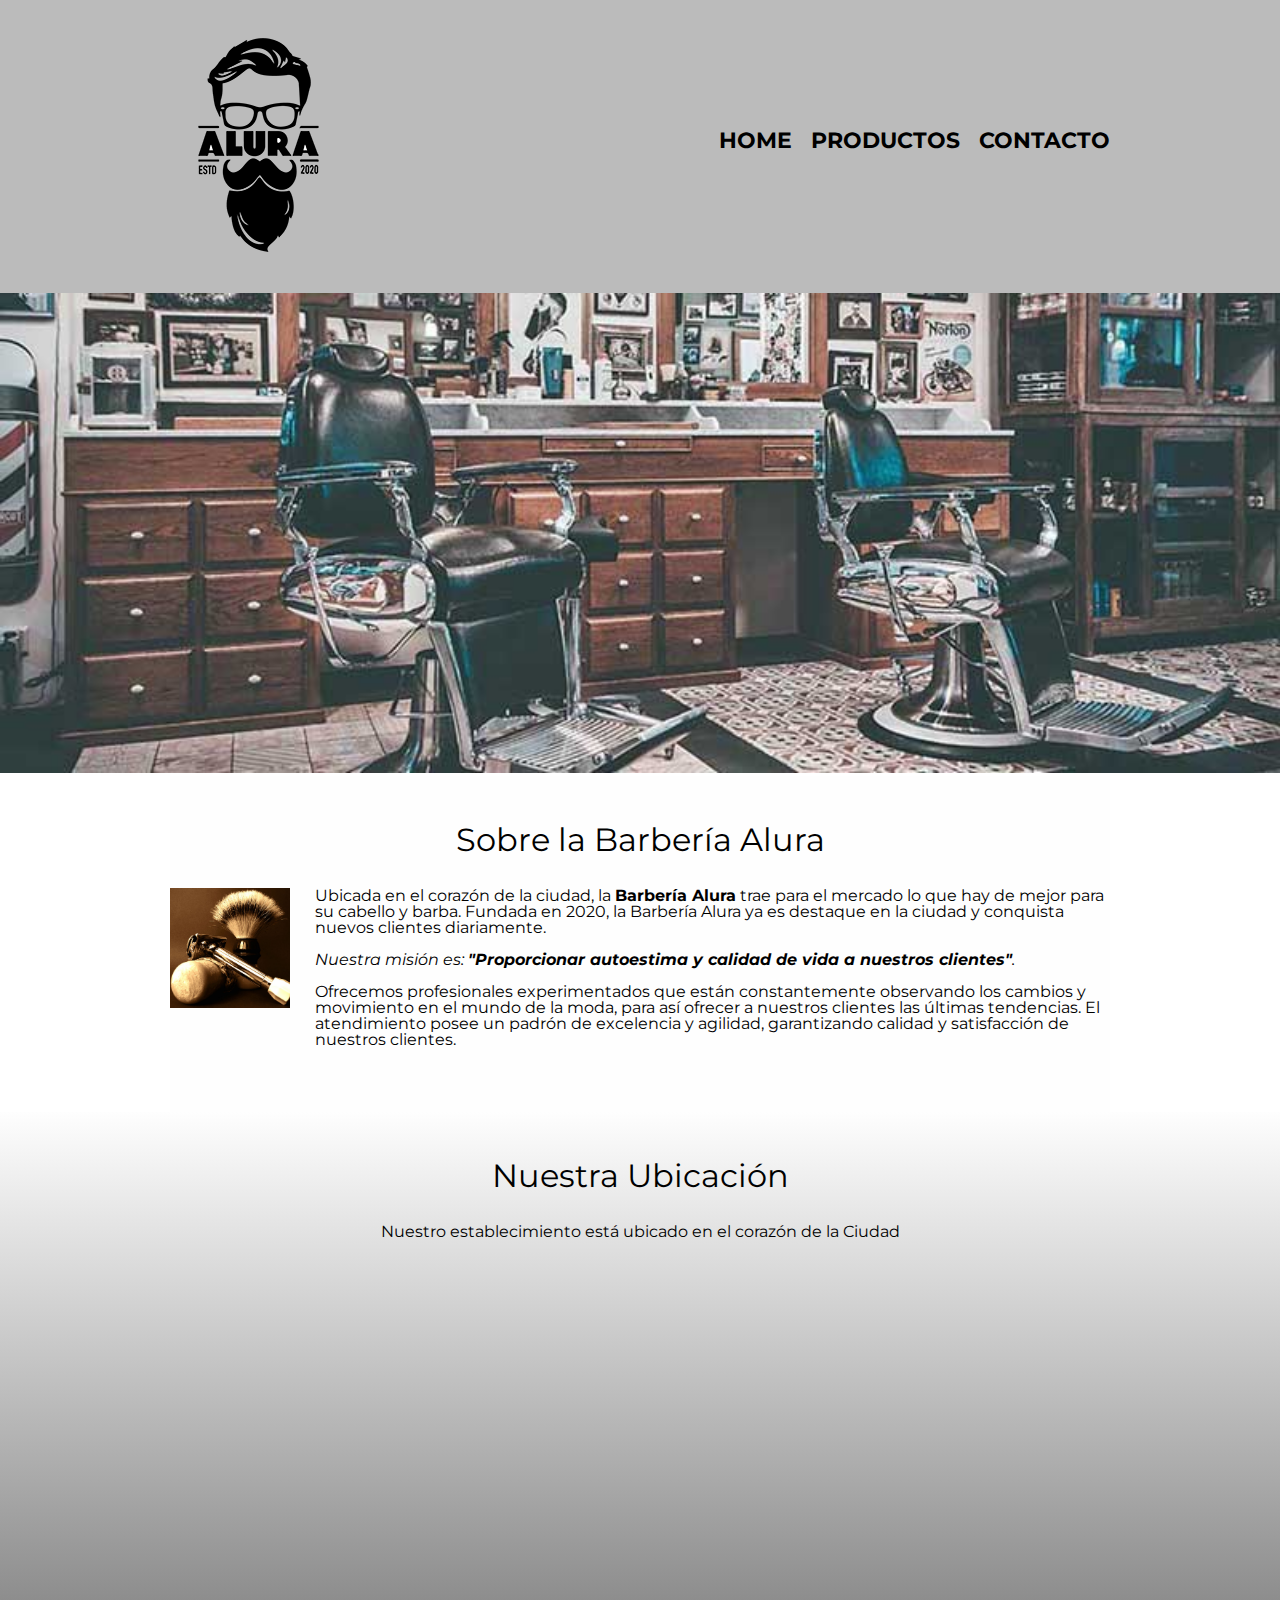
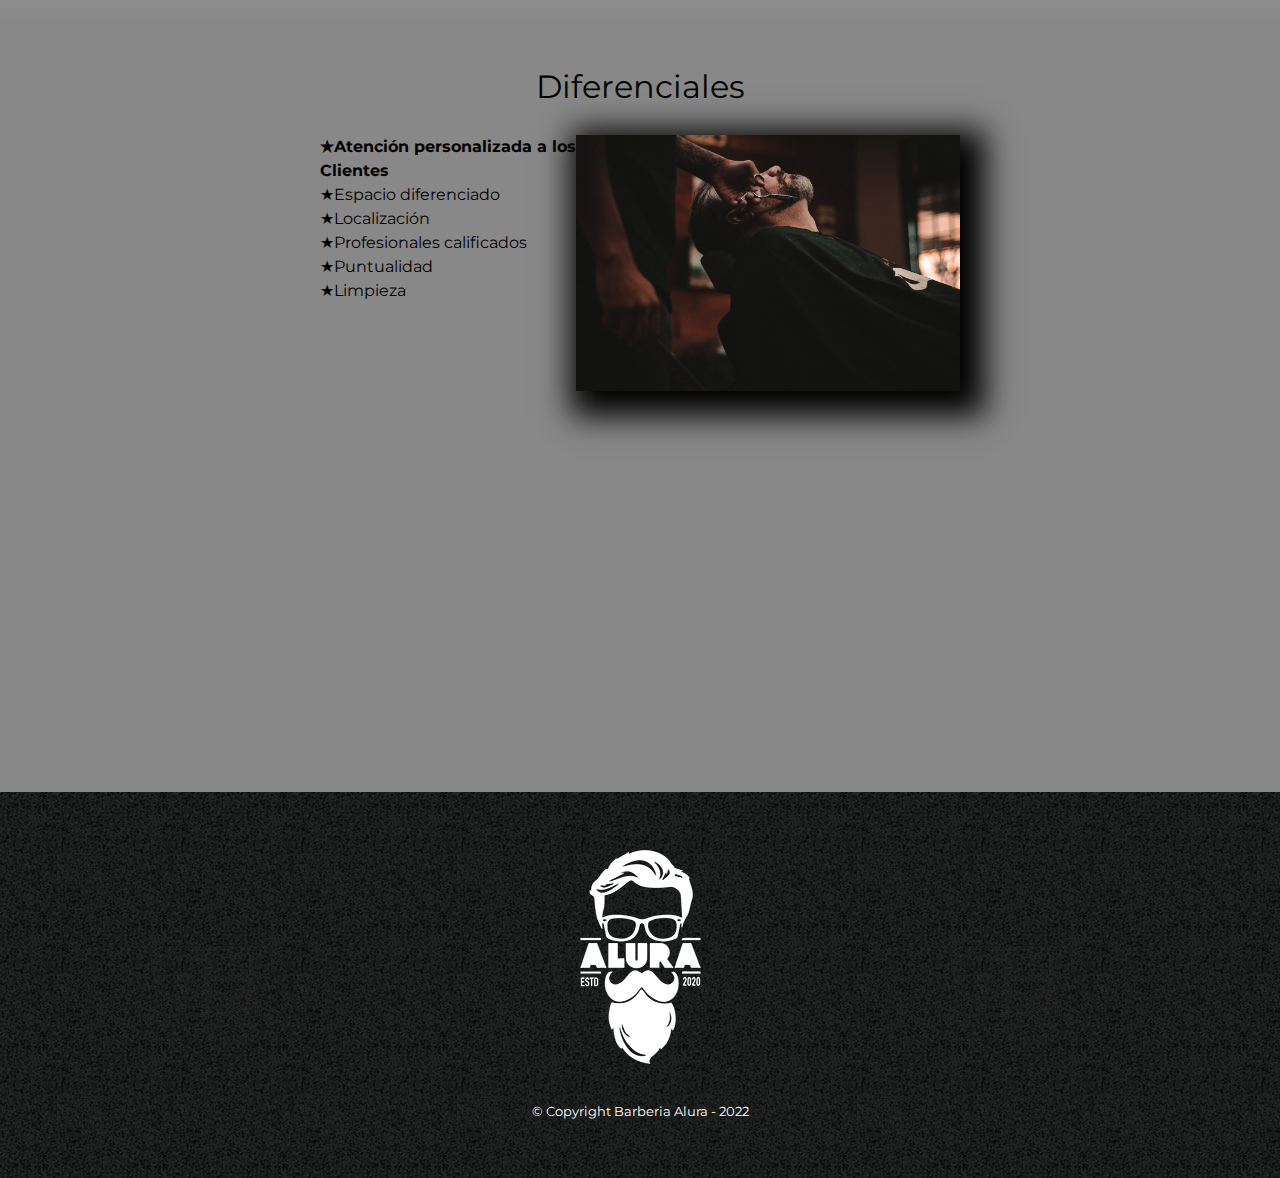
<file: index.html>
<!DOCTYPE html>
<html lang="es">

    <head>

        <meta charset="UTF-8">
        <meta name="viewport" content="width=device-width">
        <title>Site Web Barbería Alura</title>
        <link rel="stylesheet" href="reset.css">
        <link rel="stylesheet" href="style.css">
        <link rel="preconnect" href="https://fonts.googleapis.com"><link rel="preconnect" href="https://fonts.gstatic.com" crossorigin><link href="https://fonts.googleapis.com/css2?family=Montserrat:wght@300&display=swap" rel="stylesheet">
        
    </head>

    <body>

        <header>

            <div class="caja">
                <h1><img src="img/logo.png"></h1>

            <nav>
                <ul>

                <li><a href="index.html">Home</a></li>
                <li><a href="productos.html">Productos</a></li>
                <li><a href="contacto.html">Contacto</a></li>
            
                </ul>
            </nav>
            </div>

        </header>
    
        <img class="banner" src="img/banner.jpg">

        <main>
            <section class="principal">

                <h2 class="tituloPrincipal">Sobre la Barbería Alura</h2>
                
                <img class="utensillos" src="img/utensilios.jpg" alt="Utensillos de un barbero">

                <p>Ubicada en el corazón de la ciudad, la <strong>Barbería Alura</strong> trae para el mercado lo que hay de mejor para su cabello y
                barba. Fundada en 2020, la Barbería Alura ya es destaque en la ciudad y conquista nuevos clientes diariamente.</p>
        
                <p id="mision"><em>Nuestra misión es: <strong>"Proporcionar autoestima y calidad de vida a nuestros clientes"</strong>.</em></p>
        
                <p>Ofrecemos profesionales experimentados que están constantemente observando los cambios y movimiento en el mundo
                de la moda, para así ofrecer a nuestros clientes las últimas tendencias. El atendimiento posee un padrón de
                excelencia y agilidad, garantizando calidad y satisfacción de nuestros clientes.</p>
            
            </section>
            
            <section class="mapa">

                <h3 class="tituloPrincipal">Nuestra Ubicación</h3>
                <p>Nuestro establecimiento está ubicado en el corazón de la Ciudad</p>
               
                <div class="mapaContenido">
                    <iframe src="https://www.google.com/maps/embed?pb=!1m18!1m12!1m3!1d3656.449840047712!2d-46.6323319!3d-23.588194799999997!2m3!1f0!2f0!3f0!3m2!1i1024!2i768!4f13.1!3m3!1m2!1s0x94ce5a2b2ed7f3a1%3A0xab35da2f5ca62674!2sCaelum%20-%20Education%20and%20Innovation!5e0!3m2!1ses-419!2sar!4v1672259767519!5m2!1ses-419!2sar" width="100%" height="300" style="border:0;" allowfullscreen="" loading="lazy" referrerpolicy="no-referrer-when-downgrade"></iframe>
                </div>
                
            </section>

            <section class="diferenciales">
        
                <h3 class="tituloPrincipal">Diferenciales</h3>
                
                <div class="contenidoDiferenciales">

                    <ul class="listaDiferenciales">
                        
                        <li class="items">Atención personalizada a los Clientes</li>
                        <li class="items">Espacio diferenciado</li>
                        <li class="items">Localización</li>
                        <li class="items">Profesionales calificados</li>
                        <li class="items">Puntualidad</li>
                        <li class="items">Limpieza</li>

                    </ul><img src="img/diferenciales.jpg" class="imagenDiferenciales">

                </div>

                    <div class="video">
                        <iframe width="100%" height="315" src="https://www.youtube.com/embed/wcVVXUV0YUY" frameborder="0" allow="accelerometer; autoplay; clipboard-write; encrypted-media; gyroscope; picture-in-picture" allowfullscreen></iframe>
                    </div>

            </section>

        </main>
        
        <footer>
            <img src="img/logo-blanco.png">
            <p class="copyright">&copy Copyright Barberia Alura - 2022</p>
        </footer>

    </body>

</html>
</file>
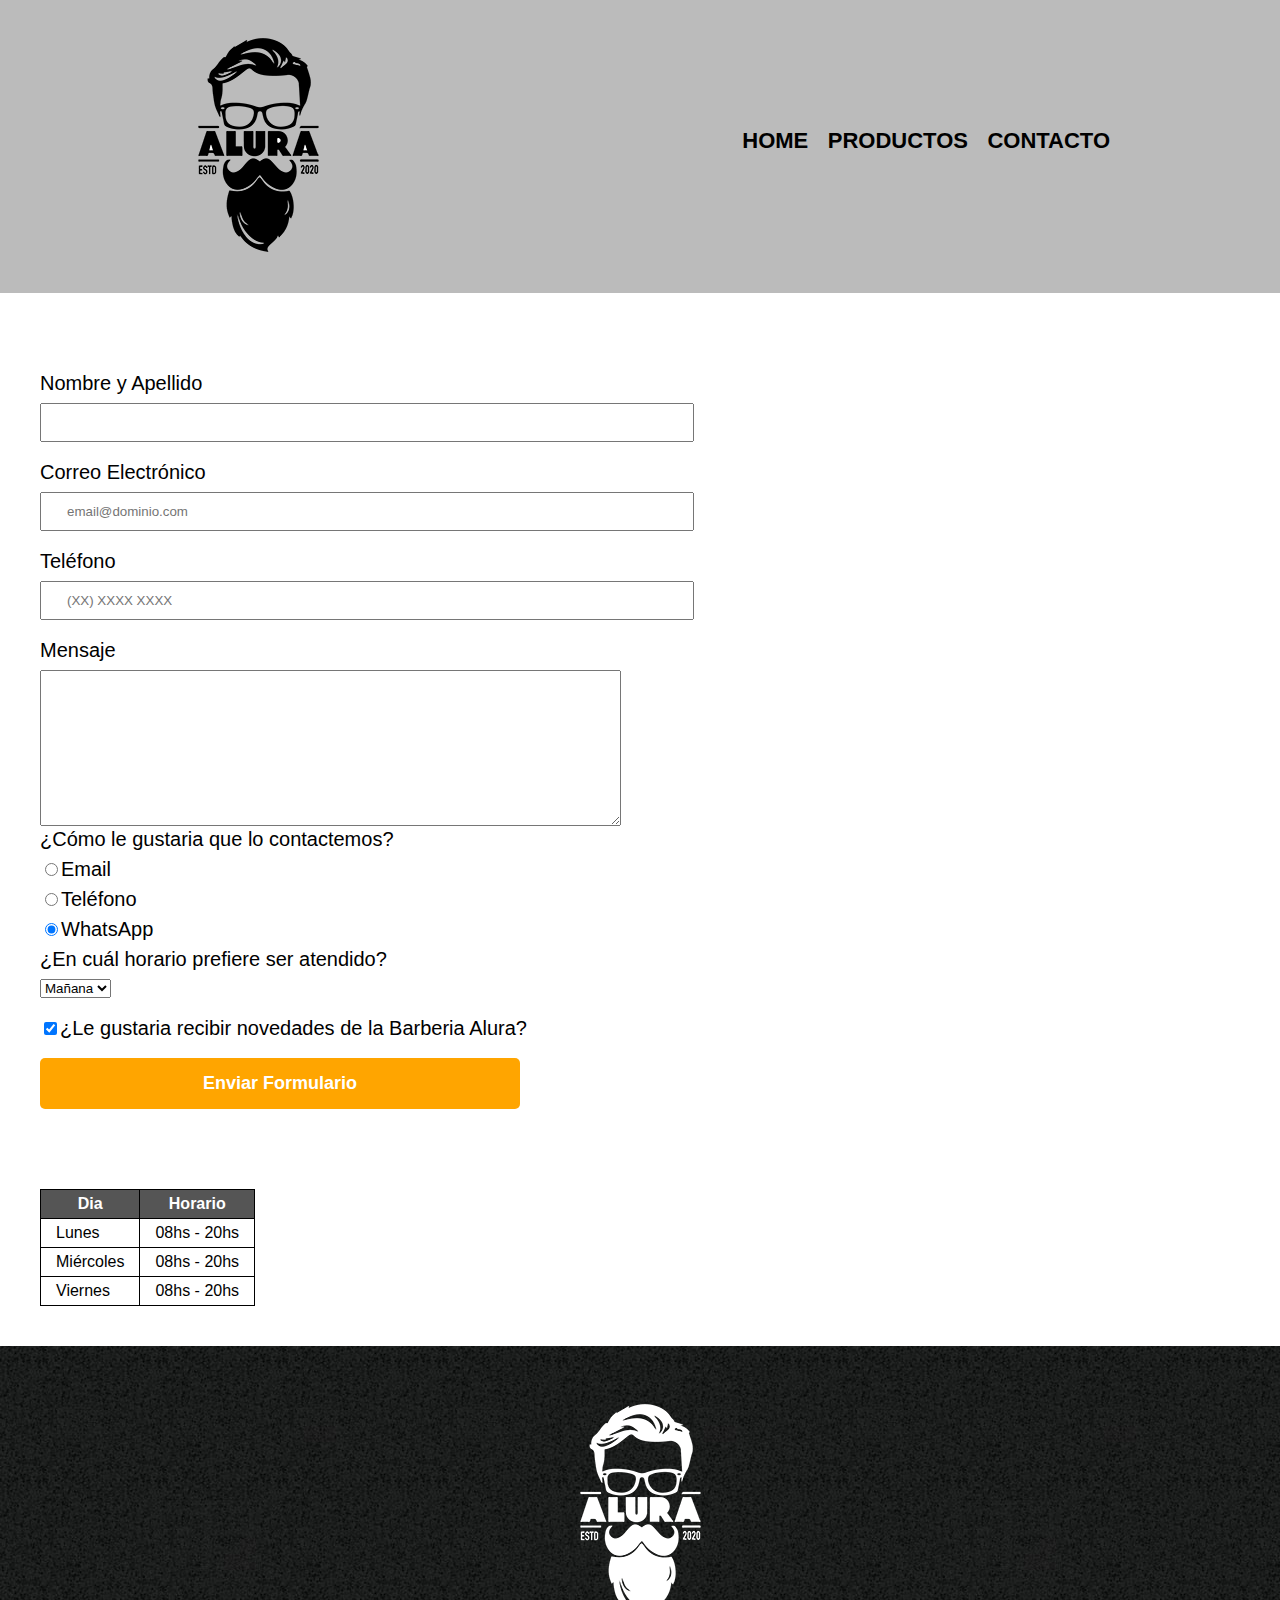
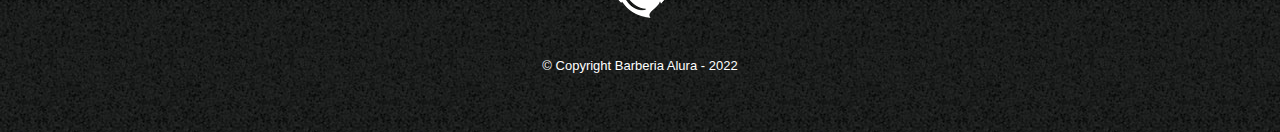
<file: contacto.html>
<!DOCTYPE html>
<html lang="es">

<head>
    <meta charset="UTF-8">
    <title>Contacto</title>
    <link rel="stylesheet" href="reset.css">  <!-- Para que nuestro estilo creado no sea influenciado por el estilo que el navegador agrega por defecto. -->       
    <link rel="stylesheet" href="style.css">

</head>

<body>

    <header>

        <div class="caja">
            <h1><img src="img/logo.png" alt="Logo de la Barberia Alura"></h1>

          <nav>
             <ul>

             <li><a href="index.html">Home</a></li>
             <li><a href="productos.html">Productos</a></li>
             <li><a href="contacto.html">Contacto</a></li>
        
             </ul>
          </nav>
        </div>

    </header>

    <main>
        <form>

            <label for="nombreApellido">Nombre y Apellido</label>
            <input type="text" id="nombreApellido" class="input-padron" required>

            <label for="correo">Correo Electrónico</label>  
                                                  <!--obligatorio completar - texto en gris como guia qué formato de datos debo ingresar  -->
            <input type="email" id="correo" class="input-padron" required placeholder="email@dominio.com">

            <label for="telefono">Teléfono</label>
            <input type="tel" id="telefono" class="input-padron" required placeholder="(XX) XXXX XXXX">

            <label for="mensaje">Mensaje</label>
            <textarea cols="70" rows="10" id="mensaje" required></textarea>

         <!-- fieldset: referencia al mismo conj de datos -->
            <fieldset>
                <!-- titulo de un grupo de campos -->
                <legend>¿Cómo le gustaria que lo contactemos?</legend>

                <label for="radio-email"><input type="radio" name="contacto" value="email" id="radio-email">Email</label>
                                                        <!-- name : para que selecciones solo una opcion  -->
                <label for="radio-tel"><input type="radio" name="contacto" value="tel" id="radio-tel">Teléfono</label>
                                                                                        <!-- checked: queda seleccionado x def-->
                <label for="radio-wpp"><input type="radio" name="contacto" value="wpp" id="radio-wpp" checked>WhatsApp</label>
                
            </fieldset>

            <fieldset>
                <legend>¿En cuál horario prefiere ser atendido?</legend>
                
                <select>

                    <option>Mañana</option>
                    <option>Tarde</option>
                    <option>Noche</option>

                </select>
            </fieldset>
            
            <label class="checkbox"><input type="checkbox" checked>¿Le gustaria recibir novedades de la Barberia Alura?</label>

            <input type="submit" value="Enviar Formulario" class="enviar" >
        
        </form>

        <table>
            <!-- table, representa la tabla.
            tr, representa la fila de la tabla.
            td, representa la celda de la tabla.
            thead, representa el encabezado de la tabla.
            tbody, representa el cuerpo de la tabla.
            th, representa la celda del encabezado de la tabla.
            tfoot, representa el pie de página de la tabla. -->
           
            <thead>
                <tr> 
                    <th>Dia</th>
                    <th>Horario</th>
                </tr>
            </thead>
           
            <tbody>
                <tr>
                    <td>Lunes</td>
                    <td>08hs - 20hs</td>
                </tr>
    
                <tr>
                    <td>Miércoles</td>
                    <td>08hs - 20hs</td>
                </tr>
    
                <tr>
                    <td>Viernes</td>
                    <td>08hs - 20hs</td>
                </tr>
            </tbody>
            
        </table>
    </main>

    <footer>
        <img src="img/logo-blanco.png" alt="Logo de la Barberia Alura">
        <p class="copyright">&copy Copyright Barberia Alura - 2022</p>
    </footer>

</body>

</html>
</file>
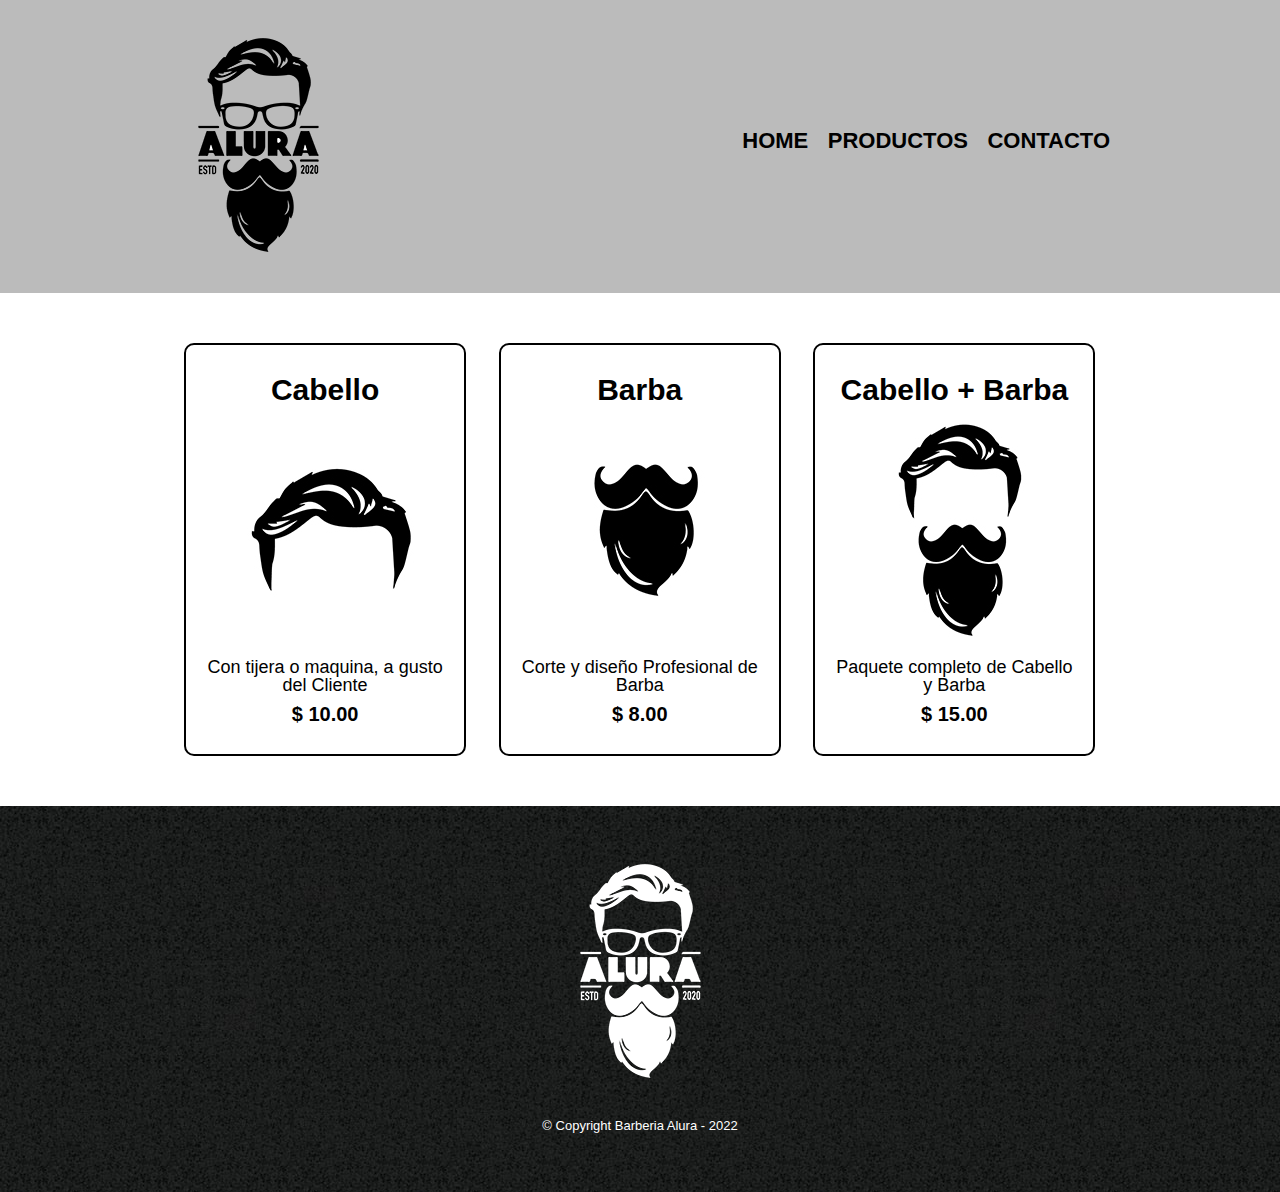
<file: productos.html>
<!DOCTYPE html>
<html lang="es">

    <head>

        <meta charset="UTF-8">
        <title>Productos - Barbería Alura</title>
        <link rel="stylesheet" href="reset.css">  <!-- Para que nuestro estilo creado no sea influenciado por el estilo que el navegador agrega por defecto. -->       
        <link rel="stylesheet" href="style.css">

    </head>

    <body>
        
        <header>

                <div class="caja">
                    <h1><img src="img/logo.png"></h1>

                  <nav>
                     <ul>

                     <li><a href="index.html">Home</a></li>
                     <li><a href="productos.html">Productos</a></li>
                     <li><a href="contacto.html">Contacto</a></li>
                
                     </ul>
                  </nav>
                </div>

        </header>

        <main>
           
            <ul class="productos">
                <li>
                    <h2>Cabello</h2>
                    <img src="img/cabello.jpg">
                    <p class="productos-descripcion">Con tijera o maquina, a gusto del Cliente</p>
                    <p class="productos-precio">$ 10.00</p>
                </li>

                <li>
                    <h2>Barba</h2>
                    <img src="img/barba.jpg">
                    <p class="productos-descripcion">Corte y diseño Profesional de Barba</p>
                    <p class="productos-precio"> $ 8.00</p>
                </li>
                
                <li>
                    <h2>Cabello + Barba</h2>
                    <img src="img/cabello+barba.jpg">
                    <p class="productos-descripcion">Paquete completo de Cabello y Barba</p>
                    <p class="productos-precio">$ 15.00</p>
                </li>
            </ul>

        </main>

        <footer>
            <img src="img/logo-blanco.png">
            <p class="copyright">&copy Copyright Barberia Alura - 2022</p>
        </footer>
    </body>

</html>
</file>
<file: style.css>
body{
    font-family: 'Montserrat', sans-serif;
}

header{
    background-color: #BBBBBB;
    padding: 20px 0;
}

nav li{
    display: inline;    /* para que quede en linea y no en bloque*/
    margin: 0 0 0 15px; /* arriba izquierda abajo derecha*/
}

nav a{
    text-transform: uppercase; /* para que convierta todo a mayusc*/
    color: #000000;
    font-weight: bold;
    font-size: 22px;
    text-decoration: none; /* quita el subrayado x def*/
}
 /*hover: captura movimiento del mouse*/
nav a:hover{
    color: #c78c19;
    text-decoration: underline;
}

.productos{
    width: 940px;
    margin: 0 auto;
    padding: 50px;
}

.productos li{
    display: inline-block;
    text-align: center;
    width: 30%;
    vertical-align: top;
    margin: 0 1.5%;
    padding: 30px 20px;
    box-sizing: border-box; /*el borde de cada box será dentro del %*/
    border: 2px solid #000000; /*width, style, color*/
    border-radius: 10px;
}

.productos li:hover{
    border-color: #c78c19;
    max-height: 470px;
}

/*para aplicar zoom al pasarle el mouse (DIRECTAMENTE A LA IMG)*/
.productos li:hover img{
    mix-blend-mode: multiply;  /*elimina fondo blanco de img*/
    scale: 1.2; 
}

/*active: cambia color al hacer clic*/
.productos li:active{
    border-color: #088c19;
}

.productos h2{
    font-size: 30px;
    font-weight: bold;
}

.productos-descripcion{
    font-size: 18px;
}

.productos-precio{
    font-size: 20px;
    font-weight: bold;
    margin-top: 10px;
}

.caja{
    width: 940px;
    position: relative;
    margin: 0 auto;
}

nav{
    position: absolute; /*Para cambiar la posición del punto inicial donde se encuentra el elemento*/
    top: 110px;
    right: 0px;
} 

footer{
    text-align: center;
    background: url(img/bg.jpg);
    padding: 40px;
}

.copyright{
    color: #ffffff;
    font-size: 13px;
    margin: 20px;
}

form{
    margin: 40px 0;
    padding: 40px;
}

/*para aplicar cambios a varias partes separada por ,*/
form label, form legend{
    display: block;
    font-size: 20px;
    margin: 0 0 10px;
}

.input-padron{
    display: block;
    margin: 0 0 20px;
    padding: 10px 25px; /*para cambiar el espaciado interno, entre el contenido y el borde.*/
    width: 50%;
}

.checkbox{
    margin: 20px 0;
}
/*NOTA!!!!!! STYLE EN HTML - INLINE(1000) > ID(100) > CLASS(10) > ETIQUETA(1)*/
/*ID--> USADO PARA ALTERAR COMPORTAMIENTO*/
/*CLASE--> USADO PARA ALTERAR ESTILO*/

.enviar{
    width: 40%;
    padding: 15px 0;
    font-size: 18px;
    font-weight: bold;
    color: white;
    background: orange;
    border: none;
    border-radius: 5px;
    transition: 1s all; /*cambia en un seg todo en el hover*/
    cursor: pointer; /*cursor manito al posicionar el mouse en el boton*/

}

.enviar:hover{
    background: darkorange; /*color al que cambiará al pasar el mouse por encima*/
    transform: scale(1.2); /*aumenta el boton*/
}

table{
    margin: 40px 40px;
}

thead{
    background: #555555;
    color: white;
    font-weight: bold;
}
/*para modif varias etiquetas*/
th, td{
    border: 1px solid #000000;
    padding: 6px 15px; /*espacio interno y laterales*/
}

/*CSS PARA EL HOME*/

.banner{
    width: 100%;
}

.principal{
    padding: 3em 0;
    background: #FEFEFE;
    width: 940px;
    margin: 0 auto;
}

.tituloPrincipal{
    text-align: center;
    font-size: 2em; /*2x veces del tamaño padron segun navegador*/
    margin: 0 0 1em;
    clear: left; /*para dejar limpia para ese bloque de texto*/
}

.principal p{
    margin: 0 0 1em;
}

.principal strong{
    font-weight: bold;
}

.principal em{
    font-style: italic;
}

.utensillos{
    width: 120px;
    float: left; /*flota del lado izq para tener texto alrededor*/
    margin: 0 25px 25px 0; /*SIEMPRE COORDENADAS EN SENTIDO RELOJ (IZQ A DER)*/
}

.mapa{
    padding: 3em 0;
    background: linear-gradient(#FEFEFE, #888888); /*SE PUEDE USAR POR GRADOS Y EN % DE COLORES*/
}

.mapa p{
    margin: 0 0 2em;
    text-align: center;
}

.mapaContenido{
    width: 940px;
    margin: 0 auto;
}

.diferenciales{
    padding: 3em 0;
    background: #888888;
}

.contenidoDiferenciales{
    width: 640px;
    margin: 0 auto;
}

.listaDiferenciales{
    width: 40%;
    display: inline-block;
    vertical-align: top;
}

.items{
    line-height: 1.5;
}

/*en cada items agregale ANTES una estrellita*/
.items:before{
    content: "★";
}

.items:first-child{ /*al primer hijo en la class, se puede usar (nro especifico del item) PSEUDO CLASS*/
    font-weight: bold;
}

.imagenDiferenciales{
    width: 60%;
    transition: 400ms;
    box-shadow: 10px 10px 30px 15px #000000; /*horizontal, vertical, difuminacion, alcance de sombre, color (agregar inset para que la sombra sea interna)*/
}

.imagenDiferenciales:hover{
    opacity: 30%;
}

.video{
    width: 560px;
    margin: 1em auto; /*automatico en los laterales*/
}

/* Selectores avanzados CSS
Selector > , para acceder a los hijos de determinado elemento, ej --> main > p
Selector +, para acceder al primer hermano de determinado elemento, ej --> img + p
Selector ~, para acceder a todos los hermanos de determinado elemento, ej --> img ~ p
Selector not, para acceder a los elementos, excepto algunos, ej --> main p:not(#missao)

Para hacer calculo entre % y px se usa con la propiedad calc*/

@media screen and (max-width:480px){

    h1{
        text-align: center;
    }
    nav{
        position: static;
    }
    .caja, .principal, .mapaContenido, .contenidoDiferenciales, .video {
        width: auto;
    }
    .listaDiferenciales, .imagenDiferenciales{
        width: 100%;
    }
}
</file>
